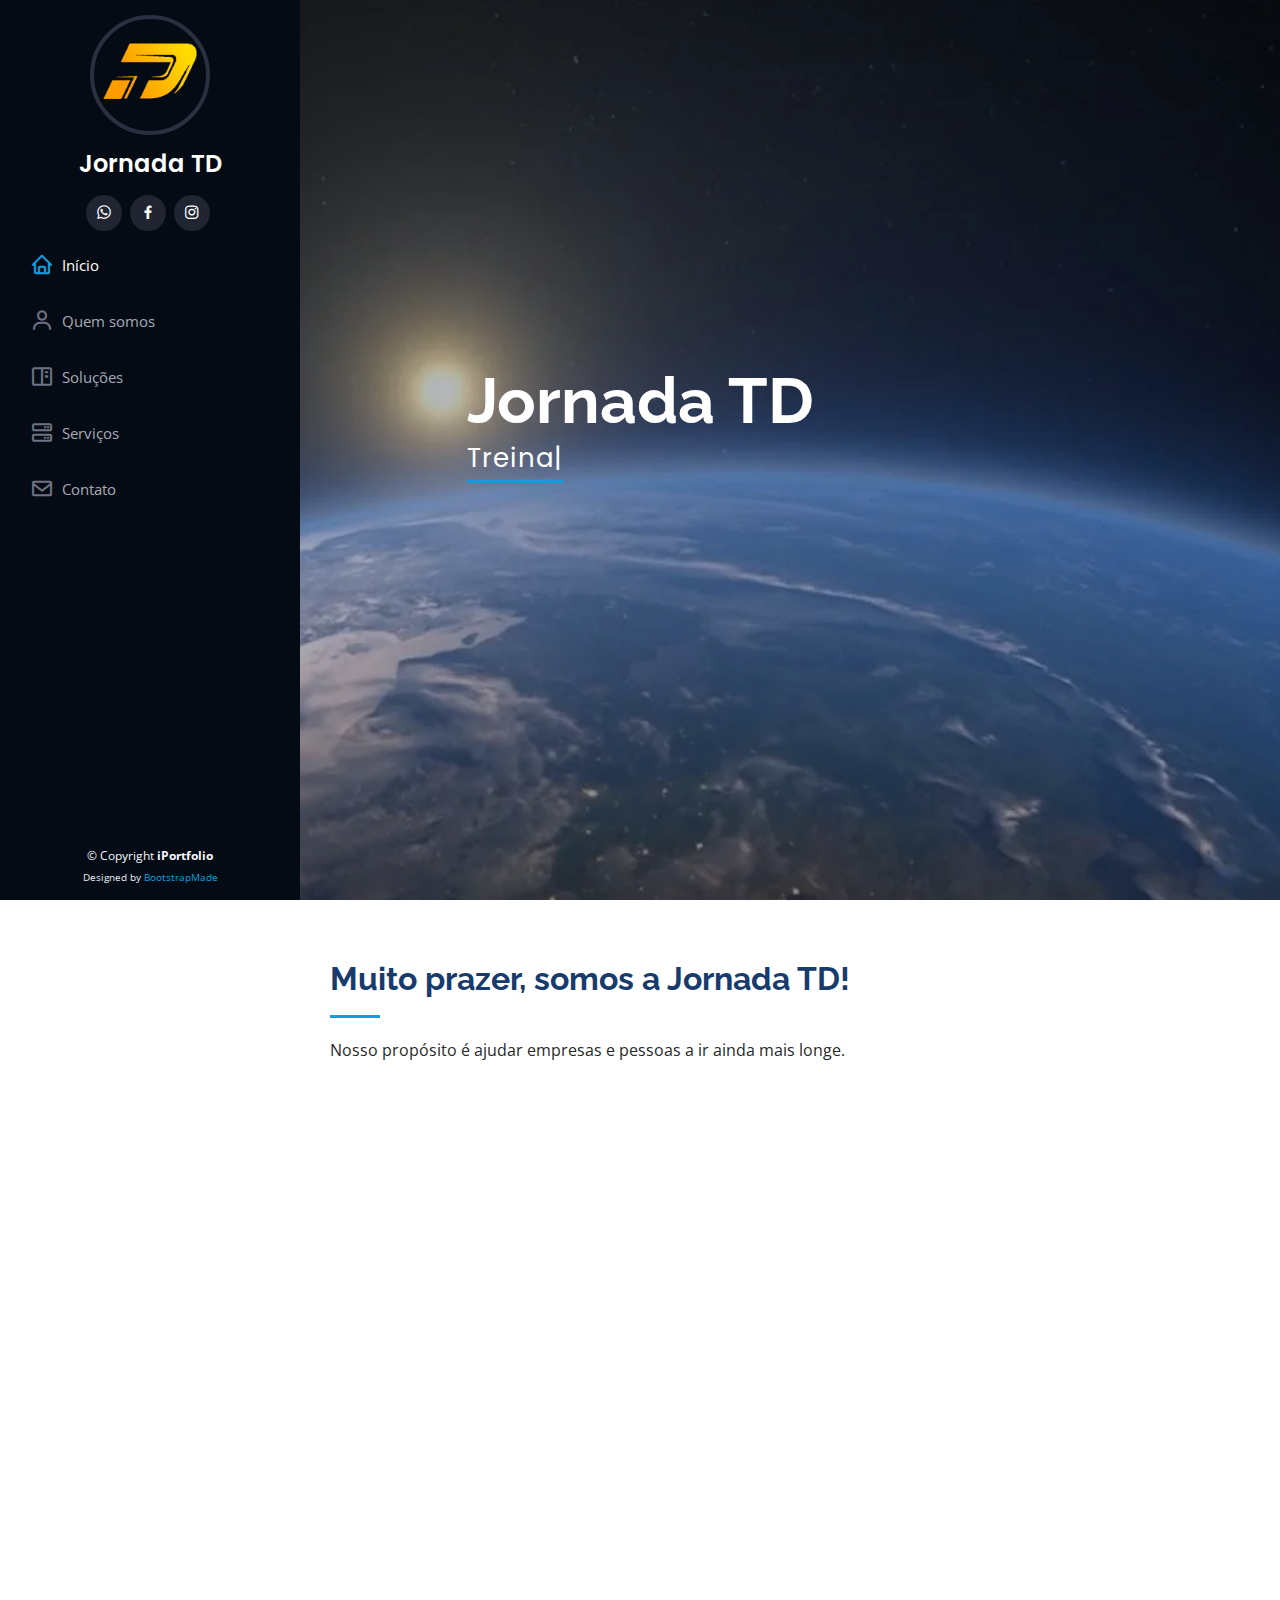
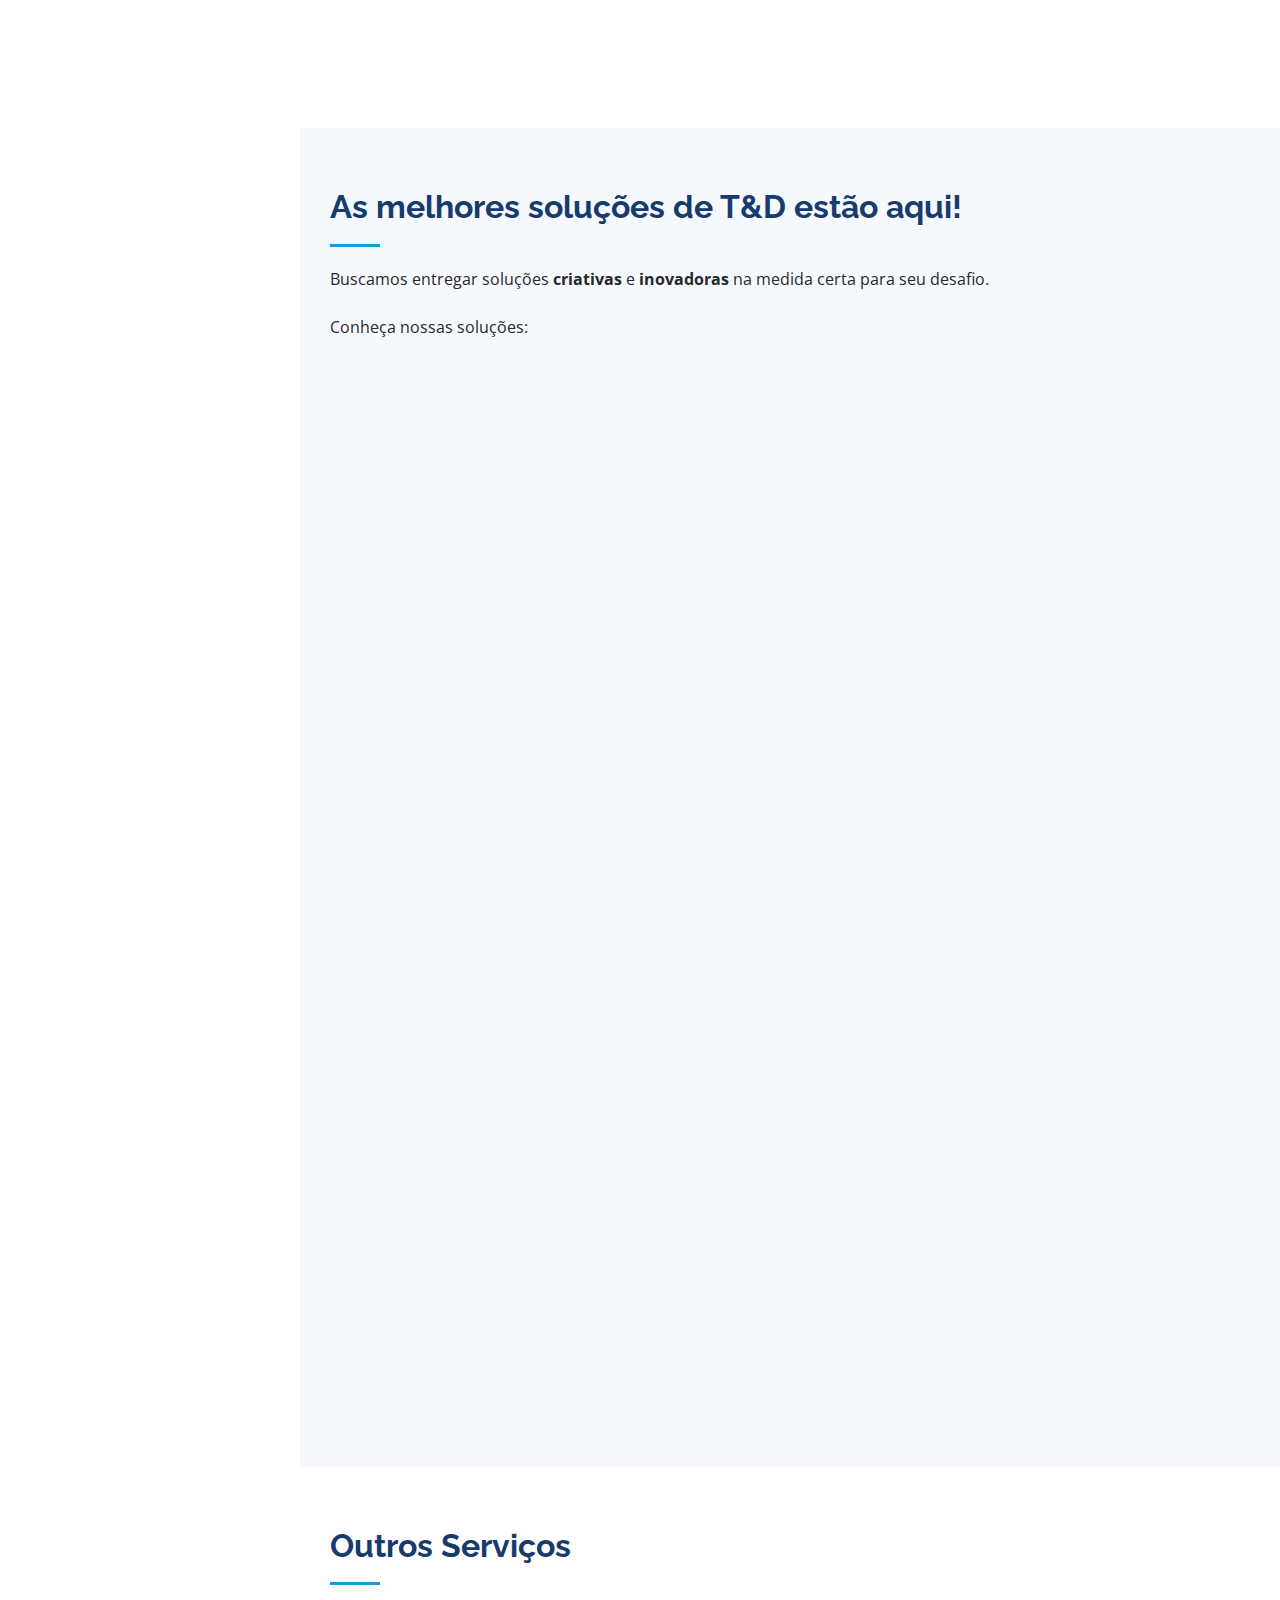
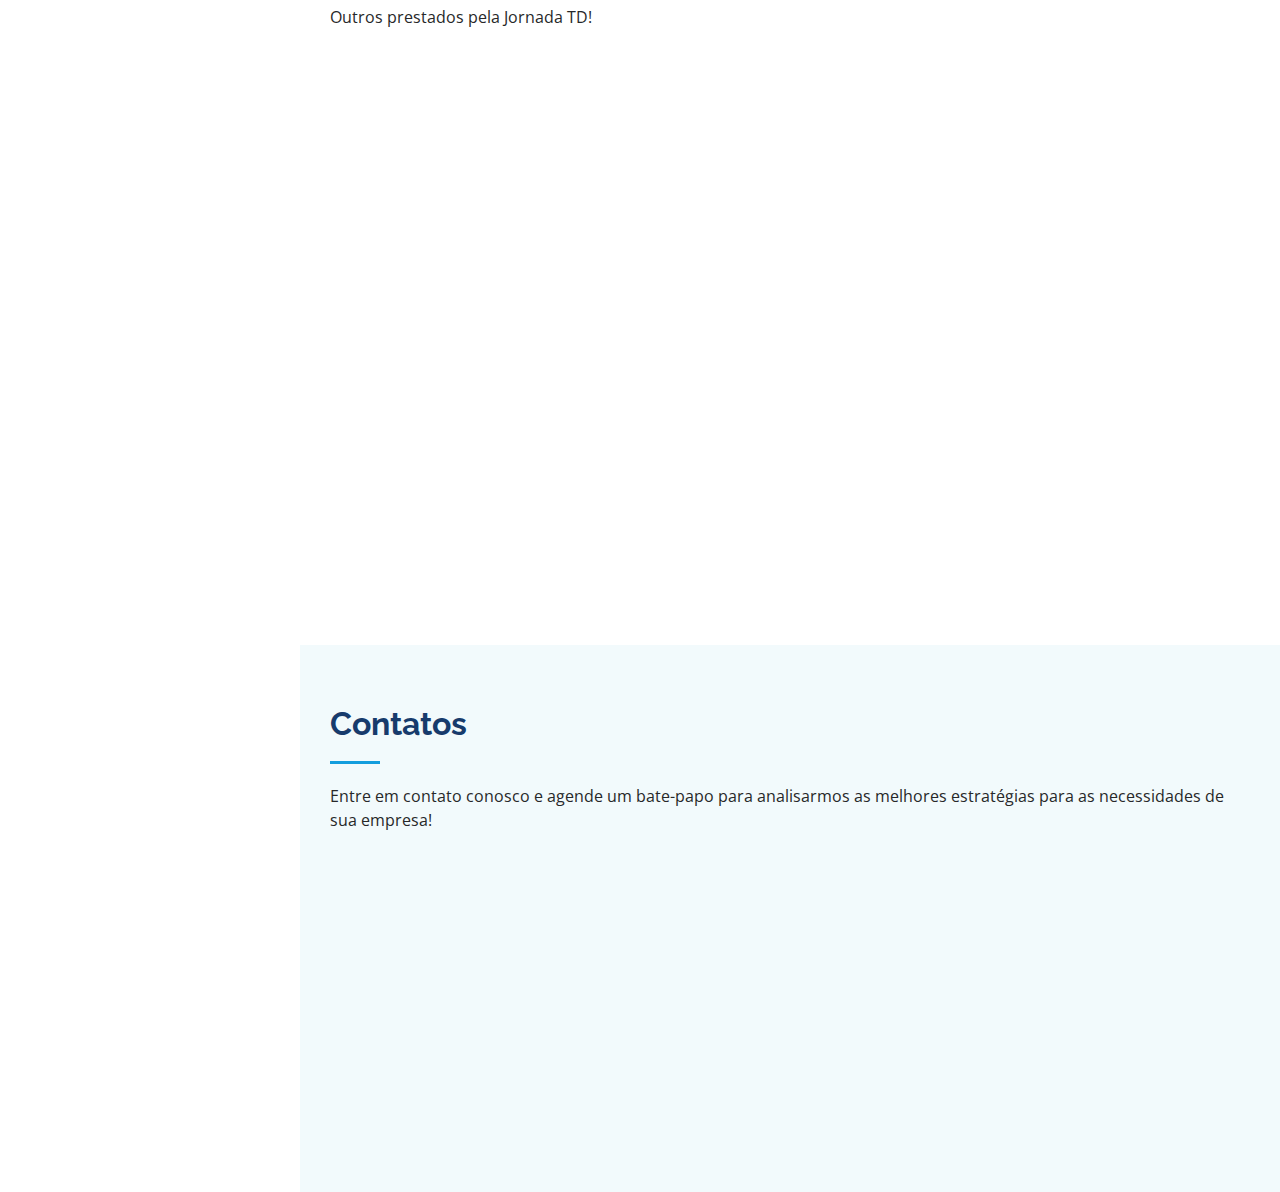
<file: index.html>
<!DOCTYPE html>
<html lang="en">

<!-- TODOS OS COMENTÁRIOS FORAM INSERIDOS PARA POSTERIOR ATUALIZAÇÃO E INSERÇÃO DE NOVOS CAMPOS E INFORMAÇÕES-->


<head>
  <meta charset="utf-8">
  <meta content="width=device-width, initial-scale=1.0" name="viewport">

  <title>Jornada TD</title>
  <meta content="" name="description">
  <meta content="" name="keywords">

  <!-- Favicons -->
  <link href="assets/img/favicon.png" rel="icon">
  <link href="assets/img/apple-touch-icon.png" rel="apple-touch-icon">

  <!-- Google Fonts -->
  <link
    href="https://fonts.googleapis.com/css?family=Open+Sans:300,300i,400,400i,600,600i,700,700i|Raleway:300,300i,400,400i,500,500i,600,600i,700,700i|Poppins:300,300i,400,400i,500,500i,600,600i,700,700i"
    rel="stylesheet">

  <!-- Vendor CSS Files -->
  <link href="assets/vendor/aos/aos.css" rel="stylesheet">
  <link href="assets/vendor/bootstrap/css/bootstrap.min.css" rel="stylesheet">
  <link href="assets/vendor/bootstrap-icons/bootstrap-icons.css" rel="stylesheet">
  <link href="assets/vendor/boxicons/css/boxicons.min.css" rel="stylesheet">
  <link href="assets/vendor/glightbox/css/glightbox.min.css" rel="stylesheet">
  <link href="assets/vendor/swiper/swiper-bundle.min.css" rel="stylesheet">

  <!-- Template Main CSS File -->
  <link href="assets/css/style.css" rel="stylesheet">

  <!-- =======================================================
  * Template Name: iPortfolio
  * Updated: Jan 29 2024 with Bootstrap v5.3.2
  * Template URL: https://bootstrapmade.com/iportfolio-bootstrap-portfolio-websites-template/
  * Author: BootstrapMade.com
  * License: https://bootstrapmade.com/license/
  ======================================================== -->
</head>

<body>

  <!-- ======= Mobile nav toggle button ======= -->
  <i class="bi bi-list mobile-nav-toggle d-xl-none"></i>

  <!-- ======= Header ======= -->
  <header id="header">
    <div class="d-flex flex-column">

      <div class="profile">
        <img src="assets/img/profile-img.png" alt="" class="img-fluid rounded-circle">
        <h1 class="text-light"><a href="index.html">Jornada TD</a></h1>
        <div class="social-links mt-3 text-center">
          <a href="#" class="whatsapp"><i class="bx bxl-whatsapp"></i></a>
          <a href="#" class="facebook"><i class="bx bxl-facebook"></i></a>
          <a href="#" class="instagram"><i class="bx bxl-instagram"></i></a>
        </div>
      </div>

      <nav id="navbar" class="nav-menu navbar">
        <ul>
          <li><a href="#hero" class="nav-link scrollto active"><i class="bx bx-home"></i> <span>Início</span></a></li>
          <li><a href="#about" class="nav-link scrollto"><i class="bx bx-user"></i> <span>Quem somos</span></a></li>
          <!--<li><a href="#resume" class="nav-link scrollto"><i class="bx bx-file-blank"></i> <span>Aprenda Conosco</span></a></li>-->
          <li><a href="#portfolio" class="nav-link scrollto"><i class="bx bx-book-content"></i> <span>Soluções</span></a></li>
          <li><a href="#testimonials" class="nav-link scrollto"><i class="bx bx-server"></i> <span>Serviços</span></a></li>
          <li><a href="#contact" class="nav-link scrollto"><i class="bx bx-envelope"></i> <span>Contato</span></a></li>
        </ul>
      </nav><!-- .nav-menu -->
    </div>
  </header><!-- End Header -->

  <!-- ======= Hero Section ======= -->
  <section id="hero" class="d-flex flex-column justify-content-center align-items-center">
    <div class="hero-container" data-aos="fade-in">
      <h1>Jornada TD</h1>
      <p><!--I'm--> <span class="typed"
          data-typed-items="Treinamento, Desenvoltimento, Capacitação, Conteúdos Digitais, E-Learning"></span></p>
    </div>
  </section><!-- End Hero -->

  <main id="main">

    <!-- ======= About Section ======= -->
    <section id="about" class="about">
      <div class="container">

        <div class="section-title">
          <h2>Muito prazer, somos a Jornada TD!</h2>
          <p>Nosso propósito é ajudar empresas e pessoas a ir ainda mais longe.</p>
        </div>
        <div class="row">
          <div class="col-lg-3" data-aos="fade-right">
            <img src="assets/img/profile-img.jpg" class="img-fluid" alt="">
          </div>
          <div class="col-lg-8 pt-4 pt-lg-0 content" data-aos="fade-left">
            <p class="fst-italic"><strong>Buscamos entregar soluções criativas e inovadoras</strong> que fortaleçam a
              cultura e comunicação de nossos clientes, favorecendo o desenvolvimento e crescimento de seus talentos.
            </p>
            <p><strong>Somos:</strong></p>
            <div class="row">
              <div class="col-lg-10 pt-4 pt-lg-0 ">
                <ul>
                  <li><i class="bi bi-chevron-right"></i> <strong>Curiosos:</strong></li>
                  <li><span>Acreditamos que a curiosidade é a base de todo conhecimento e inovação.</li></span>
                  <li><i class="bi bi-chevron-right"></i> <strong>Determinados:</strong></li> 
                  <li><span>Não paramos até encontrar a melhor solução para você e sua empresa.</span></li>
                  <li><i class="bi bi-chevron-right"></i> <strong>Dinâmicos</strong></li> 
                  <li><span>Estamos sempre em busca de novas soluções e evolução de nossas metodologias.</span></li>
                  <li><i class="bi bi-chevron-right"></i> <strong>Íntegros</strong></li>
                  <li><span>Entendemos que a confiança e integridade é a essência de toda relação duradoura e é o que buscamos com nossos clientes.</span></li>
                </ul>
              </div>
            </div>
          </div>
        </div>
      </div>
    </section><!-- End About Section -->

    <!-- ======= Facts Section ======= 
    <section id="facts" class="facts">
      <div class="container">

        <div class="section-title">
          <h2>Facts</h2>
          <p>Magnam dolores commodi suscipit. Necessitatibus eius consequatur ex aliquid fuga eum quidem. Sit sint
            consectetur velit. Quisquam quos quisquam cupiditate. Et nemo qui impedit suscipit alias ea. Quia fugiat sit
            in iste officiis commodi quidem hic quas.</p>
        </div>

        <div class="row no-gutters">
          <div class="col-lg-4 col-md-6 d-md-flex align-items-md-stretch" data-aos="fade-up">
            <div class="count-box">
              <i class="bi bi-emoji-smile"></i>
              <span data-purecounter-start="0" data-purecounter-end="1" data-purecounter-duration="1"
                class="purecounter"></span>
              <p><strong>Clientes Satisfeitos</strong> cases de sucesso</p>
            </div>
          </div>

          <div class="col-lg-4 col-md-6 d-md-flex align-items-md-stretch" data-aos="fade-up" data-aos-delay="100">
            <div class="count-box">
              <i class="bi bi-journal-richtext"></i>
              <span data-purecounter-start="0" data-purecounter-end="356" data-purecounter-duration="1"
                class="purecounter"></span>
              <p><strong>Projetos</strong> concluídos com sucesso</p>
            </div>
          </div>

          <div class="col-lg-3 col-md-6 d-md-flex align-items-md-stretch" data-aos="fade-up" data-aos-delay="200">
            <div class="count-box">
              <i class="bi bi-headset"></i>
              <span data-purecounter-start="0" data-purecounter-end="1453" data-purecounter-duration="1"
                class="purecounter"></span>
              <p><strong>Hours Of Support</strong> aut commodi quaerat</p>
            </div>
          </div>
      
          <div class="col-lg-4 col-md-6 d-md-flex align-items-md-stretch" data-aos="fade-up" data-aos-delay="300">
            <div class="count-box">
              <i class="bi bi-people"></i>
              <span data-purecounter-start="0" data-purecounter-end="32" data-purecounter-duration="1"
                class="purecounter"></span>
              <p><strong>Equipe dedicada</strong> rerum asperiores dolor</p> 
            </div>
          </div>
        
        </div>

      </div>
    </section> End Facts Section -->

    <!-- ======= Skills Section ======= 
    <section id="skills" class="skills section-bg">
      <div class="container">

        <div class="section-title">
          <h2>Skills</h2>
          <p>Magnam dolores commodi suscipit. Necessitatibus eius consequatur ex aliquid fuga eum quidem. Sit sint
            consectetur velit. Quisquam quos quisquam cupiditate. Et nemo qui impedit suscipit alias ea. Quia fugiat sit
            in iste officiis commodi quidem hic quas.</p>
        </div>

        <div class="row skills-content">

          <div class="col-lg-6" data-aos="fade-up">

            <div class="progress">
              <span class="skill">HTML <i class="val">100%</i></span>
              <div class="progress-bar-wrap">
                <div class="progress-bar" role="progressbar" aria-valuenow="100" aria-valuemin="0" aria-valuemax="100">
                </div>
              </div>
            </div>

            <div class="progress">
              <span class="skill">CSS <i class="val">90%</i></span>
              <div class="progress-bar-wrap">
                <div class="progress-bar" role="progressbar" aria-valuenow="90" aria-valuemin="0" aria-valuemax="100">
                </div>
              </div>
            </div>

            <div class="progress">
              <span class="skill">JavaScript <i class="val">75%</i></span>
              <div class="progress-bar-wrap">
                <div class="progress-bar" role="progressbar" aria-valuenow="75" aria-valuemin="0" aria-valuemax="100">
                </div>
              </div>
            </div>

          </div>

          <div class="col-lg-6" data-aos="fade-up" data-aos-delay="100">

            <div class="progress">
              <span class="skill">PHP <i class="val">80%</i></span>
              <div class="progress-bar-wrap">
                <div class="progress-bar" role="progressbar" aria-valuenow="80" aria-valuemin="0" aria-valuemax="100">
                </div>
              </div>
            </div>

            <div class="progress">
              <span class="skill">WordPress/CMS <i class="val">90%</i></span>
              <div class="progress-bar-wrap">
                <div class="progress-bar" role="progressbar" aria-valuenow="90" aria-valuemin="0" aria-valuemax="100">
                </div>
              </div>
            </div>

            <div class="progress">
              <span class="skill">Photoshop <i class="val">55%</i></span>
              <div class="progress-bar-wrap">
                <div class="progress-bar" role="progressbar" aria-valuenow="55" aria-valuemin="0" aria-valuemax="100">
                </div>
              </div>
            </div>

          </div>

        </div>

      </div>
    </section>    End Skills Section -->

    <!-- ======= Resume Section ======= 
    <section id="resume" class="resume">
      <div class="container">

        <div class="section-title">
          <h2>Resume</h2>
          <p>Magnam dolores commodi suscipit. Necessitatibus eius consequatur ex aliquid fuga eum quidem. Sit sint
            consectetur velit. Quisquam quos quisquam cupiditate. Et nemo qui impedit suscipit alias ea. Quia fugiat sit
            in iste officiis commodi quidem hic quas.</p>
        </div>

        <div class="row">
          <div class="col-lg-6" data-aos="fade-up">
            <h3 class="resume-title">Sumary</h3>
            <div class="resume-item pb-0">
              <h4>Jornada TD</h4>
              <p><em>Innovative and deadline-driven Graphic Designer with 3+ years of experience designing and
                  developing user-centered digital/print marketing material from initial concept to final, polished
                  deliverable.</em></p>
              <ul>
                <li>Portland par 127,Orlando, FL</li>
                <li>(123) 456-7891</li>
                <li>alice.barkley@example.com</li>
              </ul>
            </div>

            <h3 class="resume-title">Education</h3>
            <div class="resume-item">
              <h4>Master of Fine Arts &amp; Graphic Design</h4>
              <h5>2015 - 2016</h5>
              <p><em>Rochester Institute of Technology, Rochester, NY</em></p>
              <p>Qui deserunt veniam. Et sed aliquam labore tempore sed quisquam iusto autem sit. Ea vero voluptatum qui
                ut dignissimos deleniti nerada porti sand markend</p>
            </div>
            <div class="resume-item">
              <h4>Bachelor of Fine Arts &amp; Graphic Design</h4>
              <h5>2010 - 2014</h5>
              <p><em>Rochester Institute of Technology, Rochester, NY</em></p>
              <p>Quia nobis sequi est occaecati aut. Repudiandae et iusto quae reiciendis et quis Eius vel ratione eius
                unde vitae rerum voluptates asperiores voluptatem Earum molestiae consequatur neque etlon sader mart
                dila</p>
            </div>
          </div>
          <div class="col-lg-6" data-aos="fade-up" data-aos-delay="100">
            <h3 class="resume-title">Professional Experience</h3>
            <div class="resume-item">
              <h4>Senior graphic design specialist</h4>
              <h5>2019 - Present</h5>
              <p><em>Experion, New York, NY </em></p>
              <ul>
                <li>Lead in the design, development, and implementation of the graphic, layout, and production
                  communication materials</li>
                <li>Delegate tasks to the 7 members of the design team and provide counsel on all aspects of the
                  project. </li>
                <li>Supervise the assessment of all graphic materials in order to ensure quality and accuracy of the
                  design</li>
                <li>Oversee the efficient use of production project budgets ranging from $2,000 - $25,000</li>
              </ul>
            </div>
            <div class="resume-item">
              <h4>Graphic design specialist</h4>
              <h5>2017 - 2018</h5>
              <p><em>Stepping Stone Advertising, New York, NY</em></p>
              <ul>
                <li>Developed numerous marketing programs (logos, brochures,infographics, presentations, and
                  advertisements).</li>
                <li>Managed up to 5 projects or tasks at a given time while under pressure</li>
                <li>Recommended and consulted with clients on the most appropriate graphic design</li>
                <li>Created 4+ design presentations and proposals a month for clients and account managers</li>
              </ul>
            </div>
          </div>
        </div>

      </div>
    </section><!-- End Resume Section -->

    <!-- ======= Portfolio Section ======= -->
    <section id="portfolio" class="portfolio section-bg">
      <div class="container">

        <div class="section-title">
          <h2>As melhores soluções de T&D estão aqui!</h2>
          <p>Buscamos entregar soluções <strong>criativas</strong> e <strong>inovadoras</strong> na medida certa para seu desafio. </p>
          <br><p>Conheça nossas soluções:</p>
        </div>

        <div class="row" data-aos="fade-up">
          <div class="col-lg-12 d-flex justify-content-center">
            <ul id="portfolio-flters">
              <li data-filter="*" class="filter-active">All</li>
              <li data-filter=".filter-e-learning">E-learning</li>
              <li data-filter=".filter-conteudo-digital">Conteúdo Digital</li>
            </ul>
          </div>
        </div>

        <div class="row portfolio-container" data-aos="fade-up" data-aos-delay="100">

          <div class="col-lg-4 col-md-6 portfolio-item filter-e-learning">
            <div class="portfolio-wrap">
              <img src="assets/img/portfolio/portfolio-1.jpg" class="img-fluid" alt="">
              <div class="portfolio-links">
                <a href="assets/img/portfolio/portfolio-1.jpg" data-gallery="portfolioGallery"
                  class="portfolio-lightbox" title="E-learning e Rapid Learning"><i class="bx bx-plus"></i></a>
                  
                <!--<a href="portfolio-details.html" title="More Details"><i class="bx bx-link"></i></a>-->
              </div>
            </div>
          </div>

          <div class="col-lg-4 col-md-6 portfolio-item filter-conteudo-digital">
            <div class="portfolio-wrap">
              <img src="assets/img/portfolio/portfolio-2.jpg" class="img-fluid" alt="">
              <div class="portfolio-links">
                <a href="assets/img/portfolio/portfolio-2.jpg" data-gallery="portfolioGallery"
                  class="portfolio-lightbox" title="Pílulas de conhecimento"><i class="bx bx-plus"></i></a>
                <!--<a href="portfolio-details.html" title="More Details"><i class="bx bx-link"></i></a>-->
              </div>
            </div>
          </div>

          <div class="col-lg-4 col-md-6 portfolio-item filter-conteudo-digital">
            <div class="portfolio-wrap">
              <img src="assets/img/portfolio/portfolio-3.jpg" class="img-fluid" alt="">
              <div class="portfolio-links">
                <a href="assets/img/portfolio/portfolio-3.jpg" data-gallery="portfolioGallery"
                  class="portfolio-lightbox" title="Ebook"><i class="bx bx-plus"></i></a>
                <!--<a href="portfolio-details.html" title="More Details"><i class="bx bx-link"></i></a>-->
              </div>
            </div>
          </div>

          <div class="col-lg-4 col-md-6 portfolio-item filter-conteudo-digital">
            <div class="portfolio-wrap">
              <img src="assets/img/portfolio/portfolio-4.jpg" class="img-fluid" alt="">
              <div class="portfolio-links">
                <a href="assets/img/portfolio/portfolio-4.jpg" data-gallery="portfolioGallery"
                  class="portfolio-lightbox" title="Infográficos"><i class="bx bx-plus"></i></a>
                <!--<a href="portfolio-details.html" title="More Details"><i class="bx bx-link"></i></a>-->
              </div>
            </div>
          </div>

          <div class="col-lg-4 col-md-6 portfolio-item filter-e-learning">
            <div class="portfolio-wrap">
              <img src="assets/img/portfolio/portfolio-5.jpg" class="img-fluid" alt="">
              <div class="portfolio-links">
                <a href="assets/img/portfolio/portfolio-5.jpg" data-gallery="portfolioGallery"
                  class="portfolio-lightbox" title="Vídeos e Animações"><i class="bx bx-plus"></i></a>
                <!--<a href="portfolio-details.html" title="More Details"><i class="bx bx-link"></i></a>-->
              </div>
            </div>
          </div>

          <div class="col-lg-4 col-md-6 portfolio-item filter-e-learning">
            <div class="portfolio-wrap">
              <img src="assets/img/portfolio/portfolio-6.jpg" class="img-fluid" alt="">
              <div class="portfolio-links">
                <a href="assets/img/portfolio/portfolio-6.jpg" data-gallery="portfolioGallery"
                  class="portfolio-lightbox" title="Interatividades"><i class="bx bx-plus"></i></a>
                <!--<a href="portfolio-details.html" title="More Details"><i class="bx bx-link"></i></a>-->
              </div>
            </div>
          </div>

          <div class="col-lg-4 col-md-6 portfolio-item filter-conteudo-digital">
            <div class="portfolio-wrap">
              <img src="assets/img/portfolio/portfolio-7.jpg" class="img-fluid" alt="">
              <div class="portfolio-links">
                <a href="assets/img/portfolio/portfolio-7.jpg" data-gallery="portfolioGallery"
                  class="portfolio-lightbox" title="Web séries "><i class="bx bx-plus"></i></a>
                <!--<a href="portfolio-details.html" title="More Details"><i class="bx bx-link"></i></a>-->
              </div>
            </div>
          </div>

          <div class="col-lg-4 col-md-6 portfolio-item filter-conteudo-digital">
            <div class="portfolio-wrap">
              <img src="assets/img/portfolio/portfolio-8.jpg" class="img-fluid" alt="">
              <div class="portfolio-links">
                <a href="assets/img/portfolio/portfolio-8.jpg" data-gallery="portfolioGallery"
                  class="portfolio-lightbox" title="Games educativos"><i class="bx bx-plus"></i></a>
                <!--<a href="portfolio-details.html" title="More Details"><i class="bx bx-link"></i></a>-->
              </div>
            </div>
          </div>

        </div>

      </div>
    </section><!-- End Portfolio Section -->

    <!-- ======= Services Section ======= 
    <section id="services" class="services">
      <div class="container">

        <div class="section-title">
          <h2>Services</h2>
          <p>Magnam dolores commodi suscipit. Necessitatibus eius consequatur ex aliquid fuga eum quidem. Sit sint
            consectetur velit. Quisquam quos quisquam cupiditate. Et nemo qui impedit suscipit alias ea. Quia fugiat sit
            in iste officiis commodi quidem hic quas.</p>
        </div>

        <div class="row">
          <div class="col-lg-4 col-md-6 icon-box" data-aos="fade-up">
            <div class="icon"><i class="bi bi-briefcase"></i></div>
            <h4 class="title"><a href="">Lorem Ipsum</a></h4>
            <p class="description">Voluptatum deleniti atque corrupti quos dolores et quas molestias excepturi sint
              occaecati cupiditate non provident</p>
          </div>
          <div class="col-lg-4 col-md-6 icon-box" data-aos="fade-up" data-aos-delay="100">
            <div class="icon"><i class="bi bi-card-checklist"></i></div>
            <h4 class="title"><a href="">Dolor Sitema</a></h4>
            <p class="description">Minim veniam, quis nostrud exercitation ullamco laboris nisi ut aliquip ex ea commodo
              consequat tarad limino ata</p>
          </div>
          <div class="col-lg-4 col-md-6 icon-box" data-aos="fade-up" data-aos-delay="200">
            <div class="icon"><i class="bi bi-bar-chart"></i></div>
            <h4 class="title"><a href="">Sed ut perspiciatis</a></h4>
            <p class="description">Duis aute irure dolor in reprehenderit in voluptate velit esse cillum dolore eu
              fugiat nulla pariatur</p>
          </div>
          <div class="col-lg-4 col-md-6 icon-box" data-aos="fade-up" data-aos-delay="300">
            <div class="icon"><i class="bi bi-binoculars"></i></div>
            <h4 class="title"><a href="">Magni Dolores</a></h4>
            <p class="description">Excepteur sint occaecat cupidatat non proident, sunt in culpa qui officia deserunt
              mollit anim id est laborum</p>
          </div>
          <div class="col-lg-4 col-md-6 icon-box" data-aos="fade-up" data-aos-delay="400">
            <div class="icon"><i class="bi bi-brightness-high"></i></div>
            <h4 class="title"><a href="">Nemo Enim</a></h4>
            <p class="description">At vero eos et accusamus et iusto odio dignissimos ducimus qui blanditiis praesentium
              voluptatum deleniti atque</p>
          </div>
          <div class="col-lg-4 col-md-6 icon-box" data-aos="fade-up" data-aos-delay="500">
            <div class="icon"><i class="bi bi-calendar4-week"></i></div>
            <h4 class="title"><a href="">Eiusmod Tempor</a></h4>
            <p class="description">Et harum quidem rerum facilis est et expedita distinctio. Nam libero tempore, cum
              soluta nobis est eligendi</p>
          </div>
        </div>

      </div>
    </section> End Services Section -->

    <!-- ======= Testimonials Section ======= -->
    <section id="testimonials" class="testimonials section-bg">
      <div class="container">

        <div class="section-title">
          <h2>Outros Serviços</h2>
          <p>Outros prestados pela Jornada TD!</p>
        </div>

        <div class="testimonials-slider swiper" data-aos="fade-up" data-aos-delay="100">
          <div class="swiper-wrapper">

            <div class="swiper-slide">
              <div class="testimonial-item" data-aos="fade-up">
                <p>
                  
                  Em breve lançaremos nosso catálogo de cursos prontinhos para agregar ainda mais valor a seu projeto.
                  Tem uma sugestão de assunto? Compartilhe conosco!
                  
                </p>
                <img src="assets/img/testimonials/Conteúdo Prateleira.jpg" class="testimonial-img" alt="">
                <h3>Cursos de Prateleira</h3>
                <h4>EM BREVE</h4>
              </div>
            </div><!-- End testimonial item -->

            <div class="swiper-slide">
              <div class="testimonial-item" data-aos="fade-up" data-aos-delay="100">
                <p>
                  
                  Conte com a experiência de nossos especialistas para te ajudar nos projetos de Treinamento e Desenvolvimento.<br><br>
                  + Consultoria e treinamento de líderes;<br> 
                  + Implantação da área de treinamento, educação digital e cultura de aprendizagem;  
                  
                </p>
                <img src="assets/img/testimonials/consultoria.jpg" class="testimonial-img" alt="">
                <h3>Consultoria</h3>
                
              </div>
            </div><!-- End testimonial item -->

            <div class="swiper-slide">
              <div class="testimonial-item" data-aos="fade-up" data-aos-delay="200">
                <p>

                  Os podcasts ganharam espaço no mundo e podem ser uma solução incrível para entregar conteúdo leve e descontraído   
<br><br>
- Consultoria 
<br>
- Produção 
<br>
- Edição

                </p>
                <img src="assets/img/testimonials/Podcast.jpg" class="testimonial-img" alt="">
                <h3>Podcast</h3>
                
              </div>
            </div><!-- End testimonial item -->

            <div class="swiper-slide">
              <div class="testimonial-item" data-aos="fade-up" data-aos-delay="300">
                <p>
                  Que tal uma força na comunicação da sua empresa? 
<br><br>
Conte conosco para criar e produzir materiais de comunicação que fortaleçam a cultura organizacional. 
                </p>
                <img src="assets/img/testimonials/comunicacao-empresarial.jpg" class="testimonial-img" alt="">
                <h3>Comunicação empresarial</h3>
                
              </div>
            </div><!-- End testimonial item -->
<!--
            <div class="swiper-slide">
              <div class="testimonial-item" data-aos="fade-up" data-aos-delay="400">
                <p>
                  <i class="bx bxs-quote-alt-left quote-icon-left"></i>
                  Quis quorum aliqua sint quem legam fore sunt eram irure aliqua veniam tempor noster veniam enim culpa
                  labore duis sunt culpa nulla illum cillum fugiat legam esse veniam culpa fore nisi cillum quid.
                  <i class="bx bxs-quote-alt-right quote-icon-right"></i>
                </p>
                <img src="assets/img/testimonials/testimonials-5.jpg" class="testimonial-img" alt="">
                <h3>John Larson</h3>
                <h4>Entrepreneur</h4>
              </div>
            </div>    End testimonial item -->
          
          </div>
          <div class="swiper-pagination"></div>
        </div>

      </div>
    </section><!-- End Testimonials Section -->

    <!-- ======= Contact Section ======= -->
    <section id="contact" class="contact">
      <div class="container">

        <div class="section-title">
          <h2>Contatos </h2>
          <p>Entre em contato conosco e agende um bate-papo para analisarmos as melhores estratégias para as necessidades de sua empresa!</p>
        </div>

        <div class="row" data-aos="fade-in">

          <div class="col-lg-5 d-flex align-items-stretch">
            <div class="info">
              <!--
              <div class="address">
                <i class="bi bi-geo-alt"></i>
                <h4>Location:</h4>
                <p>A108 Adam Street, New York, NY 535022</p>
              </div>
-->
              <div class="email">
                <i class="bi bi-envelope"></i>
                <h4>Email:</h4>
                <p>info@example.com</p>
              </div>

              <div class="phone">
                <i class="bi bi-phone"></i>
                <h4>Telefone e Whatsapp:</h4>
                <p>+1 5589 55488 55s</p>
              </div>
<!--
              <iframe
                src="https://www.google.com/maps/embed?pb=!1m14!1m8!1m3!1d12097.433213460943!2d-74.0062269!3d40.7101282!3m2!1i1024!2i768!4f13.1!3m3!1m2!1s0x0%3A0xb89d1fe6bc499443!2sDowntown+Conference+Center!5e0!3m2!1smk!2sbg!4v1539943755621"
                frameborder="0" style="border:0; width: 100%; height: 290px;" allowfullscreen></iframe>
            </div>

          </div>

          <div class="col-lg-7 mt-5 mt-lg-0 d-flex align-items-stretch">
            <form action="forms/contact.php" method="post" role="form" class="php-email-form">
              <div class="row">
                <div class="form-group col-md-6">
                  <label for="name">Your Name</label>
                  <input type="text" name="name" class="form-control" id="name" required>
                </div>
                <div class="form-group col-md-6">
                  <label for="name">Your Email</label>
                  <input type="email" class="form-control" name="email" id="email" required>
                </div>
              </div>
              <div class="form-group">
                <label for="name">Subject</label>
                <input type="text" class="form-control" name="subject" id="subject" required>
              </div>
              <div class="form-group">
                <label for="name">Message</label>
                <textarea class="form-control" name="message" rows="10" required></textarea>
              </div>
              <div class="my-3">
                <div class="loading">Loading</div>
                <div class="error-message"></div>
                <div class="sent-message">Your message has been sent. Thank you!</div>
              </div>
              <div class="text-center"><button type="submit">Send Message</button></div>
            </form>
          </div>

        </div>

      </div>
    </section>    End Contact Section -->

  </main><!-- End #main -->

  <!-- ======= Footer ======= -->
  <footer id="footer">
    <div class="container">
      <div class="copyright">
        &copy; Copyright <strong><span>iPortfolio</span></strong>
      </div>
      <div class="credits">
        <!-- All the links in the footer should remain intact. -->
        <!-- You can delete the links only if you purchased the pro version. -->
        <!-- Licensing information: https://bootstrapmade.com/license/ -->
        <!-- Purchase the pro version with working PHP/AJAX contact form: https://bootstrapmade.com/iportfolio-bootstrap-portfolio-websites-template/ -->
        Designed by <a href="https://bootstrapmade.com/">BootstrapMade</a>
      </div>
    </div>
  </footer><!-- End  Footer -->

  <a href="#" class="back-to-top d-flex align-items-center justify-content-center"><i
      class="bi bi-arrow-up-short"></i></a>

  <!-- Vendor JS Files -->
  <script src="assets/vendor/purecounter/purecounter_vanilla.js"></script>
  <script src="assets/vendor/aos/aos.js"></script>
  <script src="assets/vendor/bootstrap/js/bootstrap.bundle.min.js"></script>
  <script src="assets/vendor/glightbox/js/glightbox.min.js"></script>
  <script src="assets/vendor/isotope-layout/isotope.pkgd.min.js"></script>
  <script src="assets/vendor/swiper/swiper-bundle.min.js"></script>
  <script src="assets/vendor/typed.js/typed.umd.js"></script>
  <script src="assets/vendor/waypoints/noframework.waypoints.js"></script>
  <script src="assets/vendor/php-email-form/validate.js"></script>

  <!-- Template Main JS File -->
  <script src="assets/js/main.js"></script>

</body>

</html>
</file>
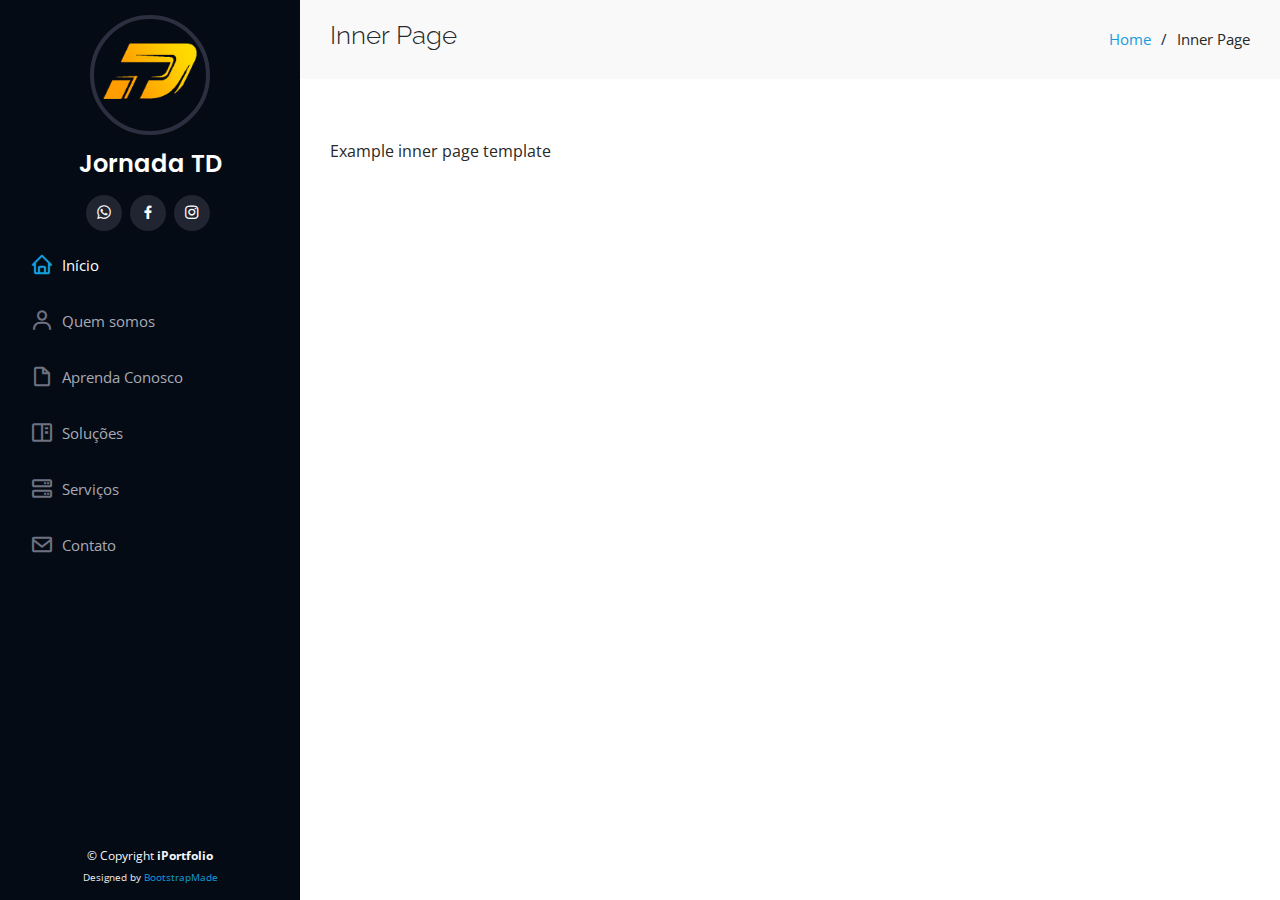
<file: inner-page.html>
<!DOCTYPE html>
<html lang="en">

<head>
  <meta charset="utf-8">
  <meta content="width=device-width, initial-scale=1.0" name="viewport">

  <title>Inner Page - iPortfolio Bootstrap Template</title>
  <meta content="" name="description">
  <meta content="" name="keywords">

  <!-- Favicons -->
  <link href="assets/img/favicon.png" rel="icon">
  <link href="assets/img/apple-touch-icon.png" rel="apple-touch-icon">

  <!-- Google Fonts -->
  <link href="https://fonts.googleapis.com/css?family=Open+Sans:300,300i,400,400i,600,600i,700,700i|Raleway:300,300i,400,400i,500,500i,600,600i,700,700i|Poppins:300,300i,400,400i,500,500i,600,600i,700,700i" rel="stylesheet">

  <!-- Vendor CSS Files -->
  <link href="assets/vendor/aos/aos.css" rel="stylesheet">
  <link href="assets/vendor/bootstrap/css/bootstrap.min.css" rel="stylesheet">
  <link href="assets/vendor/bootstrap-icons/bootstrap-icons.css" rel="stylesheet">
  <link href="assets/vendor/boxicons/css/boxicons.min.css" rel="stylesheet">
  <link href="assets/vendor/glightbox/css/glightbox.min.css" rel="stylesheet">
  <link href="assets/vendor/swiper/swiper-bundle.min.css" rel="stylesheet">

  <!-- Template Main CSS File -->
  <link href="assets/css/style.css" rel="stylesheet">

  <!-- =======================================================
  * Template Name: iPortfolio
  * Updated: Jan 29 2024 with Bootstrap v5.3.2
  * Template URL: https://bootstrapmade.com/iportfolio-bootstrap-portfolio-websites-template/
  * Author: BootstrapMade.com
  * License: https://bootstrapmade.com/license/
  ======================================================== -->
</head>

<body>

  <!-- ======= Mobile nav toggle button ======= -->
  <i class="bi bi-list mobile-nav-toggle d-xl-none"></i>

  <!-- ======= Header ======= -->
  <header id="header">
    <div class="d-flex flex-column">

      <div class="profile">
        <img src="assets/img/profile-img.png" alt="" class="img-fluid rounded-circle">
        <h1 class="text-light"><a href="index.html">Jornada TD</a></h1>
        <div class="social-links mt-3 text-center">
          <a href="#" class="whatsapp"><i class="bx bxl-whatsapp"></i></a>
          <a href="#" class="facebook"><i class="bx bxl-facebook"></i></a>
          <a href="#" class="instagram"><i class="bx bxl-instagram"></i></a>
        </div>
      </div>

      <nav id="navbar" class="nav-menu navbar">
        <ul>
          <li><a href="#hero" class="nav-link scrollto active"><i class="bx bx-home"></i> <span>Início</span></a></li>
          <li><a href="#about" class="nav-link scrollto"><i class="bx bx-user"></i> <span>Quem somos</span></a></li>
          <li><a href="#resume" class="nav-link scrollto"><i class="bx bx-file-blank"></i> <span>Aprenda Conosco</span></a>
          </li>
          <li><a href="#portfolio" class="nav-link scrollto"><i class="bx bx-book-content"></i> <span>Soluções</span></a></li>
          <li><a href="#services" class="nav-link scrollto"><i class="bx bx-server"></i> <span>Serviços</span></a></li>
          <li><a href="#contact" class="nav-link scrollto"><i class="bx bx-envelope"></i> <span>Contato</span></a></li>
        </ul>
      </nav><!-- .nav-menu -->
    </div>
  </header><!-- End Header -->

  <main id="main">

    <!-- ======= Breadcrumbs ======= -->
    <section class="breadcrumbs">
      <div class="container">

        <div class="d-flex justify-content-between align-items-center">
          <h2>Inner Page</h2>
          <ol>
            <li><a href="index.html">Home</a></li>
            <li>Inner Page</li>
          </ol>
        </div>

      </div>
    </section><!-- End Breadcrumbs -->

    <section class="inner-page">
      <div class="container">
        <p>
          Example inner page template
        </p>
      </div>
    </section>

  </main><!-- End #main -->

  <!-- ======= Footer ======= -->
  <footer id="footer">
    <div class="container">
      <div class="copyright">
        &copy; Copyright <strong><span>iPortfolio</span></strong>
      </div>
      <div class="credits">
        <!-- All the links in the footer should remain intact. -->
        <!-- You can delete the links only if you purchased the pro version. -->
        <!-- Licensing information: https://bootstrapmade.com/license/ -->
        <!-- Purchase the pro version with working PHP/AJAX contact form: https://bootstrapmade.com/iportfolio-bootstrap-portfolio-websites-template/ -->
        Designed by <a href="https://bootstrapmade.com/">BootstrapMade</a>
      </div>
    </div>
  </footer><!-- End  Footer -->

  <a href="#" class="back-to-top d-flex align-items-center justify-content-center"><i class="bi bi-arrow-up-short"></i></a>

  <!-- Vendor JS Files -->
  <script src="assets/vendor/purecounter/purecounter_vanilla.js"></script>
  <script src="assets/vendor/aos/aos.js"></script>
  <script src="assets/vendor/bootstrap/js/bootstrap.bundle.min.js"></script>
  <script src="assets/vendor/glightbox/js/glightbox.min.js"></script>
  <script src="assets/vendor/isotope-layout/isotope.pkgd.min.js"></script>
  <script src="assets/vendor/swiper/swiper-bundle.min.js"></script>
  <script src="assets/vendor/typed.js/typed.umd.js"></script>
  <script src="assets/vendor/waypoints/noframework.waypoints.js"></script>
  <script src="assets/vendor/php-email-form/validate.js"></script>

  <!-- Template Main JS File -->
  <script src="assets/js/main.js"></script>

</body>

</html>
</file>
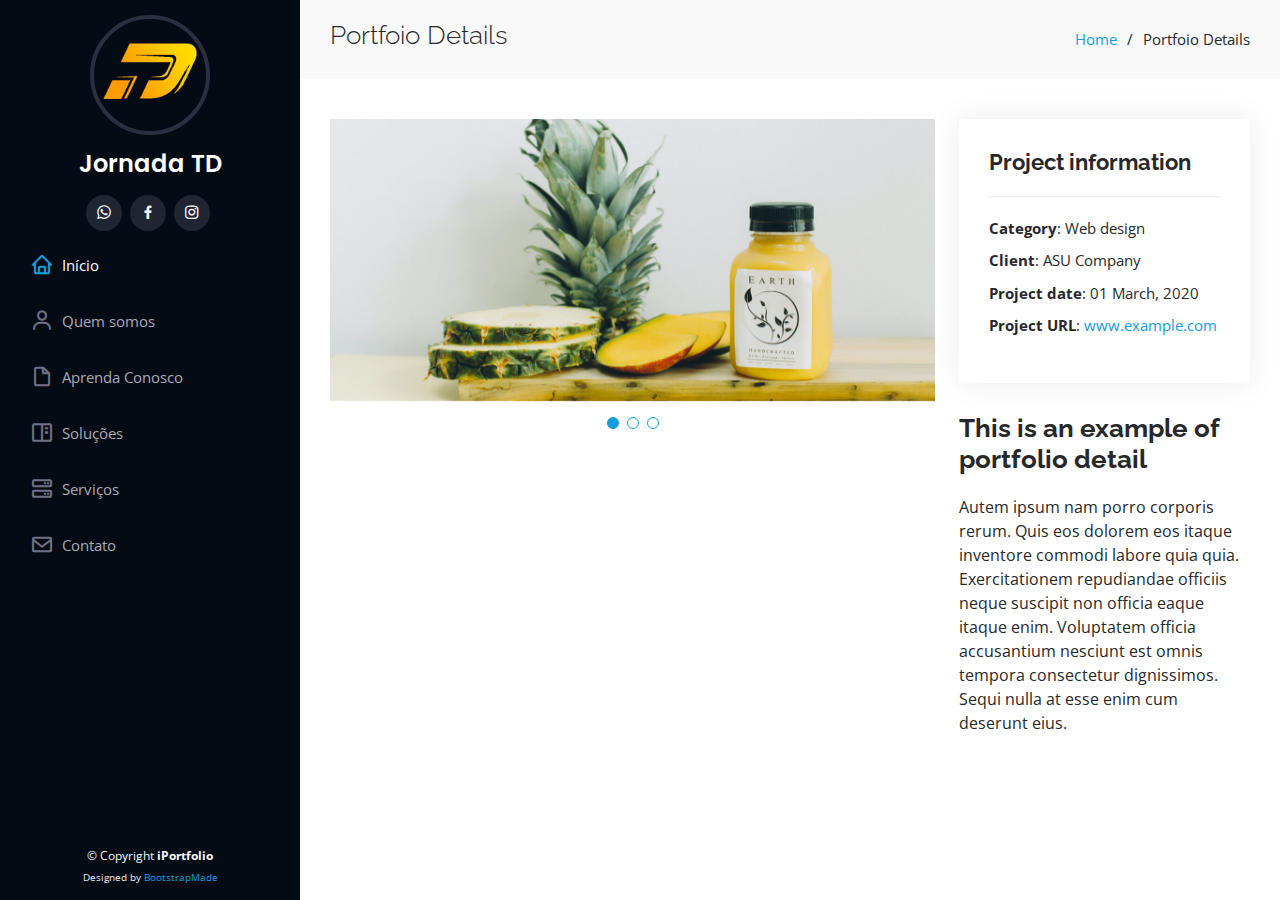
<file: portfolio-details.html>
<!DOCTYPE html>
<html lang="en">

<head>
  <meta charset="utf-8">
  <meta content="width=device-width, initial-scale=1.0" name="viewport">

  <title>Portfolio Details - iPortfolio Bootstrap Template</title>
  <meta content="" name="description">
  <meta content="" name="keywords">

  <!-- Favicons -->
  <link href="assets/img/favicon.png" rel="icon">
  <link href="assets/img/apple-touch-icon.png" rel="apple-touch-icon">

  <!-- Google Fonts -->
  <link href="https://fonts.googleapis.com/css?family=Open+Sans:300,300i,400,400i,600,600i,700,700i|Raleway:300,300i,400,400i,500,500i,600,600i,700,700i|Poppins:300,300i,400,400i,500,500i,600,600i,700,700i" rel="stylesheet">

  <!-- Vendor CSS Files -->
  <link href="assets/vendor/aos/aos.css" rel="stylesheet">
  <link href="assets/vendor/bootstrap/css/bootstrap.min.css" rel="stylesheet">
  <link href="assets/vendor/bootstrap-icons/bootstrap-icons.css" rel="stylesheet">
  <link href="assets/vendor/boxicons/css/boxicons.min.css" rel="stylesheet">
  <link href="assets/vendor/glightbox/css/glightbox.min.css" rel="stylesheet">
  <link href="assets/vendor/swiper/swiper-bundle.min.css" rel="stylesheet">

  <!-- Template Main CSS File -->
  <link href="assets/css/style.css" rel="stylesheet">

  <!-- =======================================================
  * Template Name: iPortfolio
  * Updated: Jan 29 2024 with Bootstrap v5.3.2
  * Template URL: https://bootstrapmade.com/iportfolio-bootstrap-portfolio-websites-template/
  * Author: BootstrapMade.com
  * License: https://bootstrapmade.com/license/
  ======================================================== -->
</head>

<body>

  <!-- ======= Mobile nav toggle button ======= -->
  <i class="bi bi-list mobile-nav-toggle d-xl-none"></i>

  <!-- ======= Header ======= -->
  <header id="header">
    <div class="d-flex flex-column">

      <div class="profile">
        <img src="assets/img/profile-img.png" alt="" class="img-fluid rounded-circle">
        <h1 class="text-light"><a href="index.html">Jornada TD</a></h1>
        <div class="social-links mt-3 text-center">
          <a href="#" class="whatsapp"><i class="bx bxl-whatsapp"></i></a>
          <a href="#" class="facebook"><i class="bx bxl-facebook"></i></a>
          <a href="#" class="instagram"><i class="bx bxl-instagram"></i></a>
        </div>
      </div>

      <nav id="navbar" class="nav-menu navbar">
        <ul>
          <li><a href="#hero" class="nav-link scrollto active"><i class="bx bx-home"></i> <span>Início</span></a></li>
          <li><a href="#about" class="nav-link scrollto"><i class="bx bx-user"></i> <span>Quem somos</span></a></li>
          <li><a href="#resume" class="nav-link scrollto"><i class="bx bx-file-blank"></i> <span>Aprenda Conosco</span></a>
          </li>
          <li><a href="#portfolio" class="nav-link scrollto"><i class="bx bx-book-content"></i> <span>Soluções</span></a></li>
          <li><a href="#services" class="nav-link scrollto"><i class="bx bx-server"></i> <span>Serviços</span></a></li>
          <li><a href="#contact" class="nav-link scrollto"><i class="bx bx-envelope"></i> <span>Contato</span></a></li>
        </ul>
      </nav><!-- .nav-menu -->
    </div>
  </header><!-- End Header -->

  <main id="main">

    <!-- ======= Breadcrumbs ======= -->
    <section id="breadcrumbs" class="breadcrumbs">
      <div class="container">

        <div class="d-flex justify-content-between align-items-center">
          <h2>Portfoio Details</h2>
          <ol>
            <li><a href="index.html">Home</a></li>
            <li>Portfoio Details</li>
          </ol>
        </div>

      </div>
    </section><!-- End Breadcrumbs -->

    <!-- ======= Portfolio Details Section ======= -->
    <section id="portfolio-details" class="portfolio-details">
      <div class="container">

        <div class="row gy-4">

          <div class="col-lg-8">
            <div class="portfolio-details-slider swiper">
              <div class="swiper-wrapper align-items-center">

                <div class="swiper-slide">
                  <img src="assets/img/portfolio/portfolio-details-1.jpg" alt="">
                </div>

                <div class="swiper-slide">
                  <img src="assets/img/portfolio/portfolio-details-2.jpg" alt="">
                </div>

                <div class="swiper-slide">
                  <img src="assets/img/portfolio/portfolio-details-3.jpg" alt="">
                </div>

              </div>
              <div class="swiper-pagination"></div>
            </div>
          </div>

          <div class="col-lg-4">
            <div class="portfolio-info">
              <h3>Project information</h3>
              <ul>
                <li><strong>Category</strong>: Web design</li>
                <li><strong>Client</strong>: ASU Company</li>
                <li><strong>Project date</strong>: 01 March, 2020</li>
                <li><strong>Project URL</strong>: <a href="#">www.example.com</a></li>
              </ul>
            </div>
            <div class="portfolio-description">
              <h2>This is an example of portfolio detail</h2>
              <p>
                Autem ipsum nam porro corporis rerum. Quis eos dolorem eos itaque inventore commodi labore quia quia. Exercitationem repudiandae officiis neque suscipit non officia eaque itaque enim. Voluptatem officia accusantium nesciunt est omnis tempora consectetur dignissimos. Sequi nulla at esse enim cum deserunt eius.
              </p>
            </div>
          </div>

        </div>

      </div>
    </section><!-- End Portfolio Details Section -->

  </main><!-- End #main -->

  <!-- ======= Footer ======= -->
  <footer id="footer">
    <div class="container">
      <div class="copyright">
        &copy; Copyright <strong><span>iPortfolio</span></strong>
      </div>
      <div class="credits">
        <!-- All the links in the footer should remain intact. -->
        <!-- You can delete the links only if you purchased the pro version. -->
        <!-- Licensing information: https://bootstrapmade.com/license/ -->
        <!-- Purchase the pro version with working PHP/AJAX contact form: https://bootstrapmade.com/iportfolio-bootstrap-portfolio-websites-template/ -->
        Designed by <a href="https://bootstrapmade.com/">BootstrapMade</a>
      </div>
    </div>
  </footer><!-- End  Footer -->

  <a href="#" class="back-to-top d-flex align-items-center justify-content-center"><i class="bi bi-arrow-up-short"></i></a>

  <!-- Vendor JS Files -->
  <script src="assets/vendor/purecounter/purecounter_vanilla.js"></script>
  <script src="assets/vendor/aos/aos.js"></script>
  <script src="assets/vendor/bootstrap/js/bootstrap.bundle.min.js"></script>
  <script src="assets/vendor/glightbox/js/glightbox.min.js"></script>
  <script src="assets/vendor/isotope-layout/isotope.pkgd.min.js"></script>
  <script src="assets/vendor/swiper/swiper-bundle.min.js"></script>
  <script src="assets/vendor/typed.js/typed.umd.js"></script>
  <script src="assets/vendor/waypoints/noframework.waypoints.js"></script>
  <script src="assets/vendor/php-email-form/validate.js"></script>

  <!-- Template Main JS File -->
  <script src="assets/js/main.js"></script>

</body>

</html>
</file>
<file: assets/css/style.css>
/**
* Template Name: iPortfolio
* Updated: Jan 29 2024 with Bootstrap v5.3.2
* Template URL: https://bootstrapmade.com/iportfolio-bootstrap-portfolio-websites-template/
* Author: BootstrapMade.com
* License: https://bootstrapmade.com/license/
*/

/*--------------------------------------------------------------
# General
--------------------------------------------------------------*/
body {
  font-family: "Open Sans", sans-serif;
  color: #272829;
}

a {
  color: #149ddd;
  text-decoration: none;
}

a:hover {
  color: #37b3ed;
  text-decoration: none;
}

h1,
h2,
h3,
h4,
h5,
h6 {
  font-family: "Raleway", sans-serif;
}

/*--------------------------------------------------------------
# Back to top button
--------------------------------------------------------------*/
.back-to-top {
  position: fixed;
  visibility: hidden;
  opacity: 0;
  right: 15px;
  bottom: 15px;
  z-index: 996;
  background: #149ddd;
  width: 40px;
  height: 40px;
  border-radius: 50px;
  transition: all 0.4s;
}

.back-to-top i {
  font-size: 28px;
  color: #fff;
  line-height: 0;
}

.back-to-top:hover {
  background: #2eafec;
  color: #fff;
}

.back-to-top.active {
  visibility: visible;
  opacity: 1;
}

/*--------------------------------------------------------------
# Header
--------------------------------------------------------------*/
#header {
  position: fixed;
  top: 0;
  left: 0;
  bottom: 0;
  width: 300px;
  transition: all ease-in-out 0.5s;
  z-index: 9997;
  transition: all 0.5s;
  padding: 0 15px;
  background: #040b14;
  overflow-y: auto;
}

#header .profile img {
  margin: 15px auto;
  display: block;
  width: 120px;
  border: 4px solid #2c2f3f;
}

#header .profile h1 {
  font-size: 24px;
  margin: 0;
  padding: 0;
  font-weight: 600;
  -moz-text-align-last: center;
  text-align-last: center;
  font-family: "Poppins", sans-serif;
}

#header .profile h1 a,
#header .profile h1 a:hover {
  color: #fff;
  text-decoration: none;
}

#header .profile .social-links a {
  font-size: 18px;
  display: inline-block;
  background: #212431;
  color: #fff;
  line-height: 1;
  padding: 8px 0;
  margin-right: 4px;
  border-radius: 50%;
  text-align: center;
  width: 36px;
  height: 36px;
  transition: 0.3s;
}

#header .profile .social-links a:hover {
  background: #149ddd;
  color: #fff;
  text-decoration: none;
}

#main {
  margin-left: 300px;
}

.container,
.container-fluid {
  padding-left: 30px;
  padding-right: 30px;
}

@media (max-width: 1199px) {
  #header {
    left: -300px;
  }

  #main {
    margin-left: 0;
  }

  .container,
  .container-fluid {
    padding-left: 12px;
    padding-right: 12px;
  }
}

/*--------------------------------------------------------------
# Navigation Menu
--------------------------------------------------------------*/
/* Desktop Navigation */
.nav-menu {
  padding: 10px 0 0 0;
}

.nav-menu * {
  margin: 0;
  padding: 0;
  list-style: none;
}

.nav-menu>ul>li {
  position: relative;
  white-space: nowrap;
}

.nav-menu a,
.nav-menu a:focus {
  display: flex;
  align-items: center;
  color: #a8a9b4;
  padding: 12px 15px;
  margin-bottom: 8px;
  transition: 0.3s;
  font-size: 15px;
}

.nav-menu a i,
.nav-menu a:focus i {
  font-size: 24px;
  padding-right: 8px;
  color: #6f7180;
}

.nav-menu a:hover,
.nav-menu .active,
.nav-menu .active:focus,
.nav-menu li:hover>a {
  text-decoration: none;
  color: #fff;
}

.nav-menu a:hover i,
.nav-menu .active i,
.nav-menu .active:focus i,
.nav-menu li:hover>a i {
  color: #149ddd;
}

/* Mobile Navigation */
.mobile-nav-toggle {
  position: fixed;
  right: 15px;
  top: 15px;
  z-index: 9998;
  border: 0;
  font-size: 24px;
  transition: all 0.4s;
  outline: none !important;
  background-color: #149ddd;
  color: #fff;
  width: 40px;
  height: 40px;
  display: inline-flex;
  align-items: center;
  justify-content: center;
  line-height: 0;
  border-radius: 50px;
  cursor: pointer;
}

.mobile-nav-active {
  overflow: hidden;
}

.mobile-nav-active #header {
  left: 0;
}

/*--------------------------------------------------------------
# Hero Section
--------------------------------------------------------------*/
#hero {
  width: 100%;
  height: 100vh;
  background: url("../img/hero-bg.jpg") top center;
  background-size: cover;
}

#hero:before {
  content: "";
  background: rgba(5, 13, 24, 0.3);
  position: absolute;
  bottom: 0;
  top: 0;
  left: 0;
  right: 0;
  z-index: 1;
}

#hero .hero-container {
  position: relative;
  z-index: 2;
  min-width: 300px;
}

#hero h1 {
  margin: 0 0 10px 0;
  font-size: 64px;
  font-weight: 700;
  line-height: 56px;
  color: #fff;
}

#hero p {
  color: #fff;
  margin-bottom: 50px;
  font-size: 26px;
  font-family: "Poppins", sans-serif;
}

#hero p span {
  color: #fff;
  padding-bottom: 4px;
  letter-spacing: 1px;
  border-bottom: 3px solid #149ddd;
}

@media (min-width: 1024px) {
  #hero {
    background-attachment: fixed;
  }
}

@media (max-width: 768px) {
  #hero h1 {
    font-size: 28px;
    line-height: 36px;
  }

  #hero h2 {
    font-size: 18px;
    line-height: 24px;
    margin-bottom: 30px;
  }
}

/*--------------------------------------------------------------
# Sections General
--------------------------------------------------------------*/
section {
  padding: 60px 0;
  overflow: hidden;
}

.section-bg {
  background: #f5f8fd;
}

.section-title {
  padding-bottom: 30px;
}

.section-title h2 {
  font-size: 32px;
  font-weight: bold;
  margin-bottom: 20px;
  padding-bottom: 20px;
  position: relative;
  color: #173b6c;
}

.section-title h2::after {
  content: "";
  position: absolute;
  display: block;
  width: 50px;
  height: 3px;
  background: #149ddd;
  bottom: 0;
  left: 0;
}

.section-title p {
  margin-bottom: 0;
}

/*--------------------------------------------------------------
# About
--------------------------------------------------------------*/
.about .content h3 {
  font-weight: 700;
  font-size: 26px;
  color: #173b6c;
}

.about .content ul {
  list-style: none;
  padding: 0;
}

.about .content ul li {
  margin-bottom: 20px;
  display: flex;
  align-items: center;
}

.about .content ul strong {
  margin-right: 10px;
}

.about .content ul i {
  font-size: 16px;
  margin-right: 5px;
  color: #149ddd;
  line-height: 0;
}

.about .content p:last-child {
  margin-bottom: 0;
}

/*--------------------------------------------------------------
# Facts
--------------------------------------------------------------*/
.facts {
  padding-bottom: 30px;
}

.facts .count-box {
  padding: 30px;
  width: 100%;
}

.facts .count-box i {
  display: block;
  font-size: 44px;
  color: #149ddd;
  float: left;
  line-height: 0;
}

.facts .count-box span {
  font-size: 48px;
  line-height: 40px;
  display: block;
  font-weight: 700;
  color: #050d18;
  margin-left: 60px;
}

.facts .count-box p {
  padding: 15px 0 0 0;
  margin: 0 0 0 60px;
  font-family: "Raleway", sans-serif;
  font-size: 14px;
  color: #122f57;
}

.facts .count-box a {
  font-weight: 600;
  display: block;
  margin-top: 20px;
  color: #122f57;
  font-size: 15px;
  font-family: "Poppins", sans-serif;
  transition: ease-in-out 0.3s;
}

.facts .count-box a:hover {
  color: #1f5297;
}

/*--------------------------------------------------------------
# Akills
--------------------------------------------------------------*/
.skills .progress {
  height: 60px;
  display: block;
  background: none;
  border-radius: 0;
}

.skills .progress .skill {
  padding: 0;
  margin: 0 0 6px 0;
  text-transform: uppercase;
  display: block;
  font-weight: 600;
  font-family: "Poppins", sans-serif;
  color: #050d18;
}

.skills .progress .skill .val {
  float: right;
  font-style: normal;
}

.skills .progress-bar-wrap {
  background: #dce8f8;
  height: 10px;
}

.skills .progress-bar {
  width: 1px;
  height: 10px;
  transition: 0.9s;
  background-color: #149ddd;
}

/*--------------------------------------------------------------
# Resume
--------------------------------------------------------------*/
.resume .resume-title {
  font-size: 26px;
  font-weight: 700;
  margin-top: 20px;
  margin-bottom: 20px;
  color: #050d18;
}

.resume .resume-item {
  padding: 0 0 20px 20px;
  margin-top: -2px;
  border-left: 2px solid #1f5297;
  position: relative;
}

.resume .resume-item h4 {
  line-height: 18px;
  font-size: 18px;
  font-weight: 600;
  text-transform: uppercase;
  font-family: "Poppins", sans-serif;
  color: #050d18;
  margin-bottom: 10px;
}

.resume .resume-item h5 {
  font-size: 16px;
  background: #e4edf9;
  padding: 5px 15px;
  display: inline-block;
  font-weight: 600;
  margin-bottom: 10px;
}

.resume .resume-item ul {
  padding-left: 20px;
}

.resume .resume-item ul li {
  padding-bottom: 10px;
}

.resume .resume-item:last-child {
  padding-bottom: 0;
}

.resume .resume-item::before {
  content: "";
  position: absolute;
  width: 16px;
  height: 16px;
  border-radius: 50px;
  left: -9px;
  top: 0;
  background: #fff;
  border: 2px solid #1f5297;
}

/*--------------------------------------------------------------
# Portfolio
--------------------------------------------------------------*/
.portfolio .portfolio-item {
  margin-bottom: 30px;
}

.portfolio #portfolio-flters {
  padding: 0;
  margin: 0 auto 35px auto;
  list-style: none;
  text-align: center;
  background: #fff;
  border-radius: 50px;
  padding: 2px 15px;
}

.portfolio #portfolio-flters li {
  cursor: pointer;
  display: inline-block;
  padding: 10px 15px 8px 15px;
  font-size: 14px;
  font-weight: 600;
  line-height: 1;
  text-transform: uppercase;
  color: #272829;
  margin-bottom: 5px;
  transition: all 0.3s ease-in-out;
}

.portfolio #portfolio-flters li:hover,
.portfolio #portfolio-flters li.filter-active {
  color: #149ddd;
}

.portfolio #portfolio-flters li:last-child {
  margin-right: 0;
}

.portfolio .portfolio-wrap {
  transition: 0.3s;
  position: relative;
  overflow: hidden;
  z-index: 1;
}

.portfolio .portfolio-wrap::before {
  content: "";
  background: rgba(255, 255, 255, 0.5);
  position: absolute;
  left: 0;
  right: 0;
  top: 0;
  bottom: 0;
  transition: all ease-in-out 0.3s;
  z-index: 2;
  opacity: 0;
}

.portfolio .portfolio-wrap .portfolio-links {
  opacity: 1;
  left: 0;
  right: 0;
  bottom: -60px;
  z-index: 3;
  position: absolute;
  transition: all ease-in-out 0.3s;
  display: flex;
  justify-content: center;
}

.portfolio .portfolio-wrap .portfolio-links a {
  color: #fff;
  font-size: 28px;
  text-align: center;
  background: rgba(20, 157, 221, 0.75);
  transition: 0.3s;
  width: 50%;
}

.portfolio .portfolio-wrap .portfolio-links a:hover {
  background: rgba(20, 157, 221, 0.95);
}

.portfolio .portfolio-wrap .portfolio-links a+a {
  border-left: 1px solid #37b3ed;
}

.portfolio .portfolio-wrap:hover::before {
  top: 0;
  left: 0;
  right: 0;
  bottom: 0;
  opacity: 1;
}

.portfolio .portfolio-wrap:hover .portfolio-links {
  opacity: 1;
  bottom: 0;
}

/*--------------------------------------------------------------
# Portfolio Details
--------------------------------------------------------------*/
.portfolio-details {
  padding-top: 40px;
}

.portfolio-details .portfolio-details-slider img {
  width: 100%;
}

.portfolio-details .portfolio-details-slider .swiper-pagination {
  margin-top: 20px;
  position: relative;
}

.portfolio-details .portfolio-details-slider .swiper-pagination .swiper-pagination-bullet {
  width: 12px;
  height: 12px;
  background-color: #fff;
  opacity: 1;
  border: 1px solid #149ddd;
}

.portfolio-details .portfolio-details-slider .swiper-pagination .swiper-pagination-bullet-active {
  background-color: #149ddd;
}

.portfolio-details .portfolio-info {
  padding: 30px;
  box-shadow: 0px 0 30px rgba(5, 13, 24, 0.08);
}

.portfolio-details .portfolio-info h3 {
  font-size: 22px;
  font-weight: 700;
  margin-bottom: 20px;
  padding-bottom: 20px;
  border-bottom: 1px solid #eee;
}

.portfolio-details .portfolio-info ul {
  list-style: none;
  padding: 0;
  font-size: 15px;
}

.portfolio-details .portfolio-info ul li+li {
  margin-top: 10px;
}

.portfolio-details .portfolio-description {
  padding-top: 30px;
}

.portfolio-details .portfolio-description h2 {
  font-size: 26px;
  font-weight: 700;
  margin-bottom: 20px;
}

.portfolio-details .portfolio-description p {
  padding: 0;
}

/*--------------------------------------------------------------
# Services
--------------------------------------------------------------*/
.services .icon-box {
  margin-bottom: 20px;
}

.services .icon {
  float: left;
  display: flex;
  align-items: center;
  justify-content: center;
  width: 54px;
  height: 54px;
  background: #149ddd;
  border-radius: 50%;
  transition: 0.5s;
  border: 1px solid #149ddd;
}

.services .icon i {
  color: #fff;
  font-size: 24px;
  line-height: 0;
}

.services .icon-box:hover .icon {
  background: #fff;
}

.services .icon-box:hover .icon i {
  color: #149ddd;
}

.services .title {
  margin-left: 80px;
  font-weight: 700;
  margin-bottom: 15px;
  font-size: 18px;
}

.services .title a {
  color: #343a40;
}

.services .title a:hover {
  color: #149ddd;
}

.services .description {
  margin-left: 80px;
  line-height: 24px;
  font-size: 14px;
}

/*--------------------------------------------------------------
# Testimonials
--------------------------------------------------------------*/
.testimonials{
  background-color: #ffffff;
}

.testimonials .testimonials-carousel,
.testimonials .testimonials-slider {
  overflow: hidden;
}

.testimonials .testimonial-item {
  box-sizing: content-box;
  text-align: center;
  min-height: 320px;
}

.testimonials .testimonial-item .testimonial-img {
  width: 160px;
  border-radius: 25%;
  margin: 0 auto;
}

.testimonials .testimonial-item h3 {
  font-size: 18px;
  font-weight: bold;
  margin: 10px 0 5px 0;
  color: #111;
}

.testimonials .testimonial-item h4 {
  font-size: 14px;
  color: #999;
  margin: 0;
}

.testimonials .testimonial-item .quote-icon-left,
.testimonials .testimonial-item .quote-icon-right {
  color: #c3e8fa;
  font-size: 26px;
}

.testimonials .testimonial-item .quote-icon-left {
  display: inline-block;
  left: -5px;
  position: relative;
}

.testimonials .testimonial-item .quote-icon-right {
  display: inline-block;
  right: -5px;
  position: relative;
  top: 10px;
}

.testimonials .testimonial-item p {
  font-style: italic;
  margin: 0 15px 15px 15px;
  padding: 20px;
  background: #fff;
  position: relative;
  margin-bottom: 35px;
  border-radius: 6px;
  box-shadow: 0px 2px 15px rgba(0, 0, 0, 0.1);
}

.testimonials .testimonial-item p::after {
  content: "";
  width: 0;
  height: 0;
  border-top: 20px solid #fff;
  border-right: 20px solid transparent;
  border-left: 20px solid transparent;
  position: absolute;
  bottom: -20px;
  left: calc(50% - 20px);
}

.testimonials .swiper-pagination {
  margin-top: 20px;
  position: relative;
}

.testimonials .swiper-pagination .swiper-pagination-bullet {
  width: 12px;
  height: 12px;
  background-color: #fff;
  opacity: 1;
  border: 1px solid #149ddd;
}

.testimonials .swiper-pagination .swiper-pagination-bullet-active {
  background-color: #149ddd;
}

/*--------------------------------------------------------------
# Contact
--------------------------------------------------------------*/
.contact {
  padding-bottom: 100px;
  background-color: #f2fafc;
}

.contact .info {
  padding: 30px;
  background: #fff;
  width: 100%;
  box-shadow: 0 0 24px 0 rgba(0, 0, 0, 0.12);
}

.contact .info i {
  font-size: 20px;
  color: #149ddd;
  float: left;
  width: 44px;
  height: 44px;
  background: #dff3fc;
  display: flex;
  justify-content: center;
  align-items: center;
  border-radius: 50px;
  transition: all 0.3s ease-in-out;
}

.contact .info h4 {
  padding: 0 0 0 60px;
  font-size: 22px;
  font-weight: 600;
  margin-bottom: 5px;
  color: #050d18;
}

.contact .info p {
  padding: 0 0 10px 60px;
  margin-bottom: 20px;
  font-size: 14px;
  color: #173b6c;
}

.contact .info .email p {
  padding-top: 5px;
}

.contact .info .social-links {
  padding-left: 60px;
}

.contact .info .social-links a {
  font-size: 18px;
  display: inline-block;
  background: #333;
  color: #fff;
  line-height: 1;
  padding: 8px 0;
  border-radius: 50%;
  text-align: center;
  width: 36px;
  height: 36px;
  transition: 0.3s;
  margin-right: 10px;
}

.contact .info .social-links a:hover {
  background: #149ddd;
  color: #fff;
}

.contact .info .email:hover i,
.contact .info .address:hover i,
.contact .info .phone:hover i {
  background: #149ddd;
  color: #fff;
}

.contact .php-email-form {
  width: 100%;
  padding: 30px;
  background: #fff;
  box-shadow: 0 0 24px 0 rgba(0, 0, 0, 0.12);
}

.contact .php-email-form .form-group {
  padding-bottom: 8px;
}

.contact .php-email-form .validate {
  display: none;
  color: red;
  margin: 0 0 15px 0;
  font-weight: 400;
  font-size: 13px;
}

.contact .php-email-form .error-message {
  display: none;
  color: #fff;
  background: #ed3c0d;
  text-align: left;
  padding: 15px;
  font-weight: 600;
}

.contact .php-email-form .error-message br+br {
  margin-top: 25px;
}

.contact .php-email-form .sent-message {
  display: none;
  color: #fff;
  background: #18d26e;
  text-align: center;
  padding: 15px;
  font-weight: 600;
}

.contact .php-email-form .loading {
  display: none;
  background: #fff;
  text-align: center;
  padding: 15px;
}

.contact .php-email-form .loading:before {
  content: "";
  display: inline-block;
  border-radius: 50%;
  width: 24px;
  height: 24px;
  margin: 0 10px -6px 0;
  border: 3px solid #18d26e;
  border-top-color: #eee;
  animation: animate-loading 1s linear infinite;
}

.contact .php-email-form .form-group {
  margin-bottom: 15px;
}

.contact .php-email-form label {
  padding-bottom: 8px;
}

.contact .php-email-form input,
.contact .php-email-form textarea {
  border-radius: 0;
  box-shadow: none;
  font-size: 14px;
}

.contact .php-email-form input {
  height: 44px;
}

.contact .php-email-form textarea {
  padding: 10px 15px;
}

.contact .php-email-form button[type=submit] {
  background: #149ddd;
  border: 0;
  padding: 10px 24px;
  color: #fff;
  transition: 0.4s;
  border-radius: 4px;
}

.contact .php-email-form button[type=submit]:hover {
  background: #37b3ed;
}

@keyframes animate-loading {
  0% {
    transform: rotate(0deg);
  }

  100% {
    transform: rotate(360deg);
  }
}

/*--------------------------------------------------------------
# Breadcrumbs
--------------------------------------------------------------*/
.breadcrumbs {
  padding: 20px 0;
  background: #f9f9f9;
}

.breadcrumbs h2 {
  font-size: 26px;
  font-weight: 300;
}

.breadcrumbs ol {
  display: flex;
  flex-wrap: wrap;
  list-style: none;
  padding: 0;
  margin: 0;
  font-size: 15px;
}

.breadcrumbs ol li+li {
  padding-left: 10px;
}

.breadcrumbs ol li+li::before {
  display: inline-block;
  padding-right: 10px;
  color: #0e2442;
  content: "/";
}

@media (max-width: 768px) {
  .breadcrumbs .d-flex {
    display: block !important;
  }

  .breadcrumbs ol {
    display: block;
  }

  .breadcrumbs ol li {
    display: inline-block;
  }
}

/*--------------------------------------------------------------
# Footer
--------------------------------------------------------------*/
#footer {
  padding: 15px;
  color: #f4f6fd;
  font-size: 12px;
  position: fixed;
  left: 0;
  bottom: 0;
  width: 300px;
  z-index: 9999;
  background: #040b14;
}

#footer .copyright {
  text-align: center;
}

#footer .credits {
  padding-top: 5px;
  text-align: center;
  font-size: 10px;
  color: #eaebf0;
}

@media (max-width: 1199px) {
  #footer {
    position: static;
    width: auto;
    padding-right: 20px 15px;
  }
}
</file>
